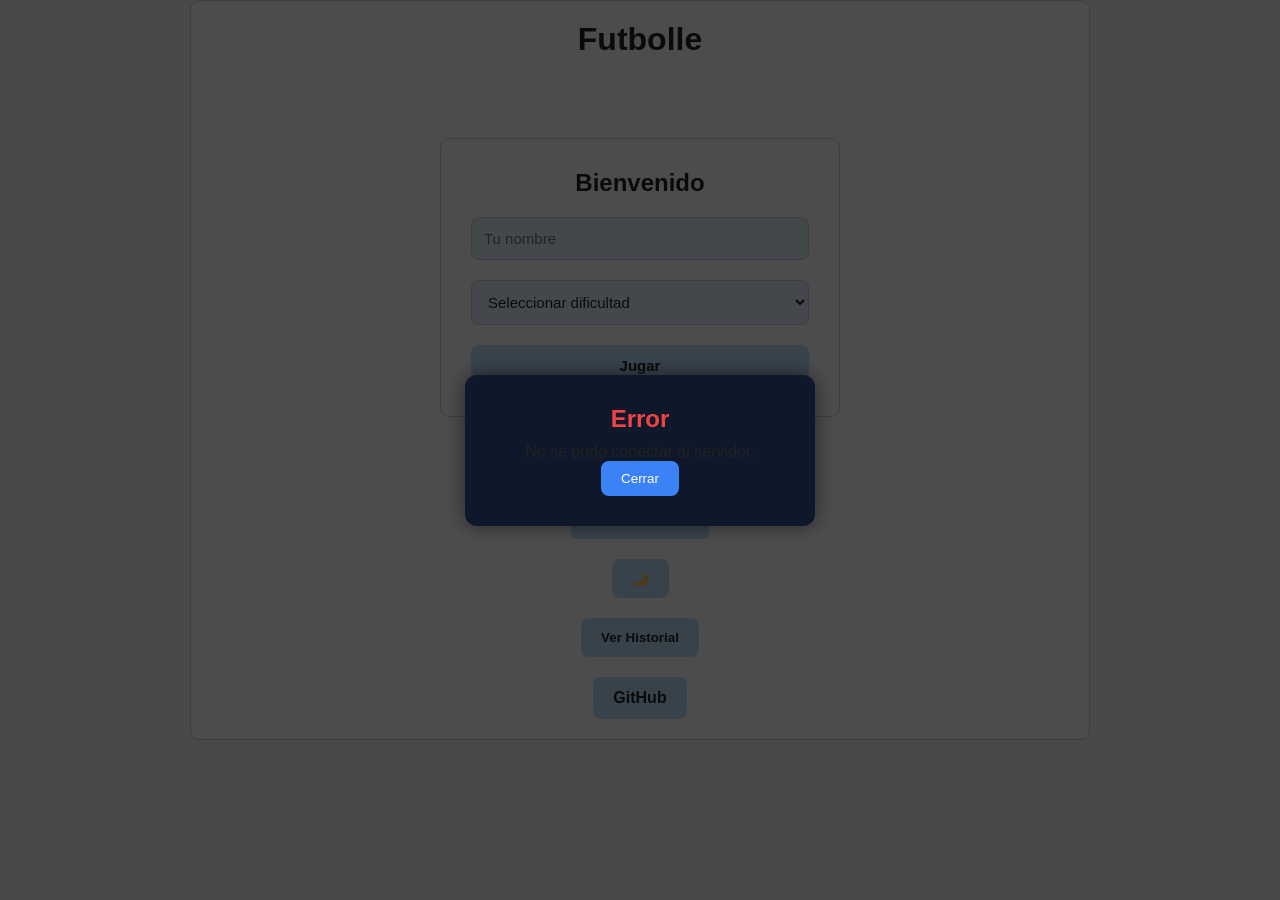
<file: index.html>
<!DOCTYPE html>
<html lang="en">
<head>
    <meta charset="UTF-8">
    <meta name="viewport" content="width=device-width, initial-scale=1.0">
    <title>Futbolle</title>

    <link rel="stylesheet" href="./css/styles.css">
</head>
<body>
    <main class="contenedor">

        <header class="encabezado">
            <h1>Futbolle</h1>
        </header>

        <div id="pantalla_inicio" class="pantalla_inicio contenedor">
            <h2>Bienvenido</h2>

            <input type="text" id="input_nombre" placeholder="Tu nombre">

            <select id="select_dificultad">
                <option value="">Seleccionar dificultad</option>
                <option value="facil" disabled>Fácil</option>
                <option value="media" disabled>Media</option>
                <option value="dificil">Difícil</option>
            </select>

            <button id="btn_iniciar_juego">Jugar</button>
        </div>

        <div id="pantalla_juego" class="pantalla_juego oculto">
            <section class="seccion_busqueda">
                <input type="text" id="input_busqueda" placeholder="Buscar jugador..." disabled>
                <ul id="lista_autocompletado" class="autocompletado"></ul>
            </section>

            <section class="nombre_repetido oculto" id="nombre_repetido">
                <p>Ese nombre ya fue usado</p>
            </section>

            <section class="info_juego">
                <p>Intentos restantes: <span id="intentos"></span></p>
                <p><span id="tiempo">Tiempo: 0s</span></p>
            </section>

            <section>
                <table id="tablero" class="tablero">

                </table>
            </section>

            <button id="boton_reiniciar" class="boton_reiniciar">Reiniciar</button>
        </div>

        
        <a href="contacto.html" class="boton_link">
        Ir a Contacto
        </a>

        <button id="boton_modo">🌙</button>

        <button id="boton_historial" class="boton_historial">Ver Historial</button>

        <a href="https://github.com/MauroGobernatori/futbolle" target="_blank" class="boton_link">
            GitHub
        </a>

    </main>

    <div id="modal_perdiste" class="modal_oculto">
        <div class="modal_contenido">
            <h2>¡Perdiste!</h2>
            
            <p class="texto_modal">El jugador secreto era:</p>

            <div id="jugador_secreto" class="datos_jugador">
                
            </div>

            <button id="btn_cerrar_modal_derrota">Cerrar</button>
        </div>
    </div>

    <div id="modal_victoria" class="modal_oculto">
        <div class="modal_contenido">
            <h2 class="titulo_victoria">¡Ganaste!</h2>
            
            <p class="texto_victoria">
            Descubriste el jugador correctamente
            </p>

            <div class="info_victoria">
            <p><strong>Tiempo:</strong> <span id="tiempo_final"></span></p>
            <p><strong>Intentos usados:</strong> <span id="intentos_usados"></span></p>
            </div>

            <button id="btn_cerrar_modal_victoria">Cerrar</button>
        </div>
    </div>

    <div id="modal_historial" class="modal_oculto">
        <div class="modal_contenido">
            <h2>Historial de partidas</h2>

            <div class="controles_historial">
            <button id="btn_ordenar_fecha" class="boton_modal_historial">Ordenar por fecha</button>
            <button id="btn_ordenar_intentos" class="boton_modal_historial">Ordenar por intentos</button>
            </div>

            <div id="lista_historial"></div>

            <button id="btn_cerrar_modal_historial" class="boton_modal_historial">Cerrar</button>
        </div>
    </div>

    <div id="modal_error" class="modal_oculto">
        <div class="modal_contenido">
            <h2>Error</h2>
            <p id="modal_error_mensaje"></p>
            <button id="btn_cerrar_modal_error">Cerrar</button>
        </div>
    </div>

    <script src="./js/index.js"></script>
</body>
</html>
</file>
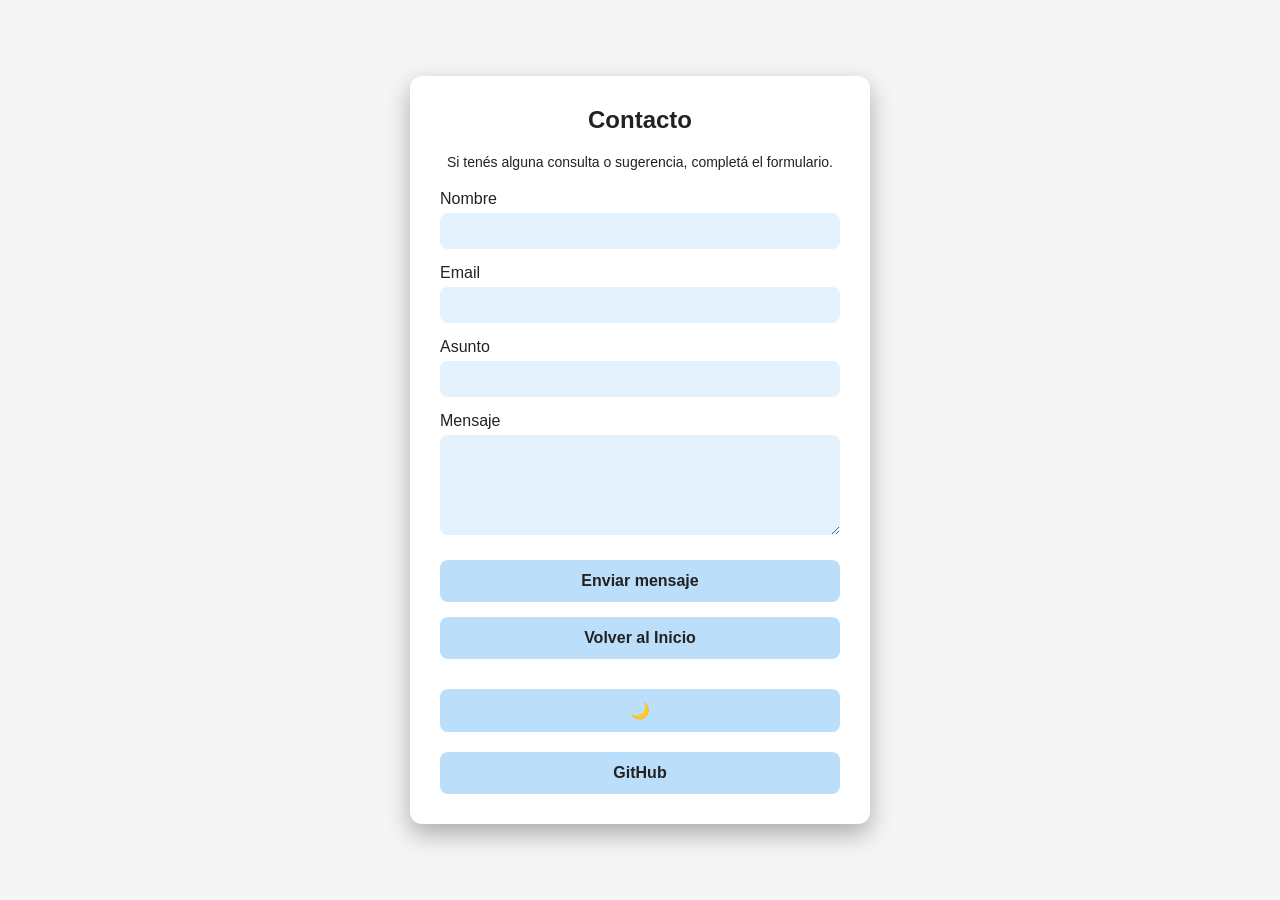
<file: contacto.html>
<!DOCTYPE html>
<html lang="es">
<head>
    <meta charset="UTF-8">
    <meta name="viewport" content="width=device-width, initial-scale=1.0">
    <title>Contacto</title>

    <link rel="stylesheet" href="./css/contacto.css">
</head>
<body>
    <main class="contenedor_contacto">
        <section class="card_contacto">

            <h1>Contacto</h1>
            <p class="descripcion">
                Si tenés alguna consulta o sugerencia, completá el formulario.
            </p>

            <form class="formulario_contacto" action="mailto:ejemplo@example.com" method="post" enctype="text/plain"
                id="form-contacto">
                <div class="grupo">
                    <label for="nombre">Nombre</label>
                    <input type="text" id="nombre" required>
                </div>

                <div class="grupo">
                    <label for="text">Email</label>
                    <input type="text" id="email" required>
                </div>

                <div class="grupo">
                    <label for="asunto">Asunto</label>
                    <input type="text" id="asunto" required>
                </div>

                <div class="grupo">
                    <label for="mensaje">Mensaje</label>
                    <textarea id="mensaje" rows="5" required></textarea>
                </div>

                <button type="submit" class="boton_enviar">
                    Enviar mensaje
                </button>
                <a href="index.html" class="boton_link">
                    Volver al Inicio
                </a>

            </form>

            <button id="boton_modo">🌙</button>

            <a href="https://github.com/MauroGobernatori/futbolle" target="_blank" class="boton_link">
                GitHub
            </a>

        </section>
    </main>

    <div id="modal" class="modal">
        <div class="modal_contenido">
            <p id="modal_mensaje"></p>
            <button id="cerrar_modal">Cerrar</button>
        </div>
    </div>

    <script src="./js/contacto.js"></script>
</body>
</html>
</file>
<file: css/styles.css>
:root {
  --color-fondo: #f5f5f5;
  --color-texto: #222;
  --color-card: #ffffff;
  --color-borde: #cccccc;
  
  --color-autocompletado: #e3f2fd;
  --color-autocompletado-hover: #bbdefb;
  --color-input: #e3f2fd;

  --color-boton: #bbdefb;
  --color-boton-hover: #e3f2fd;

  --color-correcto: #4caf50;
  --color-incorrecto: #e74c3c;
}

body.modo_oscuro {
  --color-fondo: #121212;
  --color-texto: #e0e0e0;
  --color-card: #0f172a;
  --color-borde: #333;
  
  --color-autocompletado: #1e293b;
  --color-autocompletado-hover: #334155;
  --color-input: #1e293b;

  --color-boton: #3b82f6;
  --color-boton-hover: #2563eb;

  --color-correcto: #2ecc71;
  --color-incorrecto: #e74c3c;
}

* {
  margin: 0;
  padding: 0;
  box-sizing: border-box;
}

body {
  background-color: var(--color-fondo);
  color: var(--color-texto);
  font-family: Arial, sans-serif;
}

.contenedor {
  display: flex;
  flex-direction: column;
  align-items: center;
  gap: 20px;

  width: 100%;
  max-width: 900px;
  margin: auto;

  background-color: var(--color-card);
  border: 1px solid var(--color-borde);
  border-radius: 10px;
  padding: 20px;
}

input, select {
  background-color: var(--color-input);
  color: var(--color-texto);
  border: 1px solid var(--color-borde);
}

button {
  border: none;
}

.encabezado {
  display: flex;
  flex-direction: column;
  align-items: center;
  gap: 5px;
}

.seccion_busqueda {
  width: 100%;
  display: flex;
  flex-direction: column;
  position: relative;
}

#input_busqueda {
  padding: 10px;
  border-radius: 8px;
  border: none;
  font-size: 16px;
}

.autocompletado {
  position: absolute;
  top: 45px;
  width: 100%;
  background: var(--color-autocompletado);
  border-radius: 8px;
  list-style: none;
}

.autocompletado li {
  padding: 10px;
  cursor: pointer;
}

.autocompletado li:hover {
  background-color: var(--color-autocompletado-hover);
}

.nombre_repetido {
  display: flex;
  justify-content: space-between;
  width: 100%;
}

.info_juego {
  display: flex;
  justify-content: space-between;
  width: 100%;
}

.tablero {
  display: flex;
  flex-direction: column;
  gap: 10px;
  width: 100%;
}

.fila {
  display: flex;
  justify-content: space-between;
  background-color: #1e293b;
  padding: 10px;
  border-radius: 8px;
  gap: 5px;
  border: 1px solid var(--color-borde);
}

.celda {
  flex: 1;
  text-align: center;
  border-radius: 5px;
  padding: 12px;
  display: flex;
  align-items: center;
  justify-content: center;
}

.correcto {
  background-color: var(--color-correcto);
}

.incorrecto {
  background-color: var(--color-incorrecto);
}

.boton_reiniciar {
  display: inline-block;
  text-align: center;
  text-decoration: none;

  padding: 12px 20px;
  border-radius: 8px;

  background-color: var(--color-boton);
  color: var(--color-texto);
  font-weight: bold;

  transition: 0.2s;
}

.boton_reiniciar:hover {
  background-color: var(--color-boton-hover);
  cursor: pointer;
}

.boton_link {
  display: inline-block;
  text-align: center;
  text-decoration: none;

  padding: 12px 20px;
  border-radius: 8px;

  background-color: var(--color-boton);
  color: var(--color-texto);
  font-weight: bold;

  transition: 0.2s;
}

.boton_link:hover {
  background-color: var(--color-boton-hover);
  cursor: pointer;
}

#boton_modo{
  display: inline-block;
  text-align: center;
  text-decoration: none;

  padding: 12px 20px;
  border-radius: 8px;

  background-color: var(--color-boton);
  color: var(--color-texto);
  font-weight: bold;

  transition: 0.2s;
}

#boton_modo:hover {
  background-color: var(--color-boton-hover);
  cursor: pointer;
}

.boton_historial{
  display: inline-block;
  text-align: center;
  text-decoration: none;

  padding: 12px 20px;
  border-radius: 8px;

  background-color: var(--color-boton);
  color: var(--color-texto);
  font-weight: bold;

  transition: 0.2s;
}

.boton_historial:hover{
  background-color: var(--color-boton-hover);
  cursor: pointer;
}

.boton_modal_historial{
  display: inline-block;
  text-align: center;
  text-decoration: none;

  padding: 4px 8px;
  border-radius: 6px;

  background-color: var(--color-boton);
  color: var(--color-texto);

  transition: 0.2s;
}

.boton_modal_historial:hover{
  background-color: var(--color-boton-hover);
  cursor: pointer;
}

.flecha {
    font-size: 14px;
    margin-left: 5px;
}

.flecha.arriba {
    color: #a8ffb0;
}

.flecha.abajo {
    color: #ffd1d1;
}

#modal_perdiste.modal_oculto, #modal_victoria.modal_oculto, #modal_historial.modal_oculto, #modal_error.modal_oculto{
  display: none;
}

#modal_perdiste, #modal_victoria, #modal_historial, #modal_error {
    position: fixed;
    top: 0;
    left: 0;
    width: 100%;
    height: 100%;

    background: rgba(0, 0, 0, 0.7);

    display: flex;
    justify-content: center;
    align-items: center;

    z-index: 999;
}

.modal_contenido {
    background: #0f172a;
    padding: 30px;
    border-radius: 12px;
    text-align: center;
    width: 350px;

    box-shadow: 0 0 20px rgba(0,0,0,0.5);
}

.modal_contenido h2 {
    color: #ef4444;
    margin-bottom: 10px;
}

.texto_modal {
    color: #cbd5f5;
    margin-bottom: 15px;
}

.datos_jugador {
    background: #1e293b;
    padding: 15px;
    border-radius: 8px;
    margin-bottom: 20px;
    color: white;
    font-size: 14px;
}

#btn_cerrar_modal_derrota, #btn_cerrar_modal_victoria, #btn_cerrar_modal_error {
    background: #3b82f6;
    border: none;
    padding: 10px 20px;
    border-radius: 8px;
    color: white;
    cursor: pointer;
}

#btn_cerrar_modal_derrota:hover, #btn_cerrar_modal_victoria:hover, #btn_cerrar_modal_error:hover {
    background: #2563eb;
}

.titulo_victoria {
  color: #22c55e; /* verde */
  margin-bottom: 10px;
}

.texto_victoria {
  margin-bottom: 15px;
}

.info_victoria {
  margin: 15px 0;
  font-size: 16px;
}

.info_victoria span {
  font-weight: bold;
  color: #60a5fa;
}

#lista_historial {
  max-height: 300px;
  overflow-y: auto;
  margin-top: 10px;
}

.item_historial {
  border-bottom: 1px solid var(--color-borde);
  color: white;
  padding: 8px;
  display: flex;
  flex-direction: column;
  gap: 4px;
}

.pantalla_juego {
  width: 100%;
}

.pantalla_inicio {
  display: flex;
  flex-direction: column;
  align-items: center;
  gap: 20px;

  width: 100%;
  max-width: 400px;
  margin: 60px auto;

  background-color: var(--color-card);
  border: 1px solid var(--color-borde);
  border-radius: 10px;
  padding: 30px;
}

.pantalla_inicio input,
.pantalla_inicio select {
  width: 100%;
  padding: 12px;

  border-radius: 8px;
  border: 1px solid var(--color-borde);

  background-color: var(--color-input);
  color: var(--color-texto);

  font-size: 15px;
}

.pantalla_inicio input:focus,
.pantalla_inicio select:focus {
  outline: none;
  border-color: var(--color-acento);
  box-shadow: 0 0 5px var(--color-acento);
}

.pantalla_inicio button {
  width: 100%;
  padding: 12px;

  border-radius: 8px;
  border: none;

  background-color: var(--color-boton);
  color: var(--color-texto);

  font-weight: bold;
  font-size: 15px;

  cursor: pointer;
  transition: 0.2s;
}

.pantalla_inicio button:hover {
  background-color: var(--color-boton-hover);
}

.oculto{
  display: none;
}
</file>
<file: css/contacto.css>
:root {
  --color-fondo: #f5f5f5;
  --color-texto: #222;
  --color-card: #ffffff;
  --color-borde: #cccccc;
  
  --color-autocompletado: #e3f2fd;
  --color-autocompletado-hover: #bbdefb;

  --color-input: #e3f2fd;

  --color-boton: #bbdefb;
  --color-boton-hover: #e3f2fd;
  --color-volver: #64748b;
  --color-volver-hover: #475569;
}

body.modo_oscuro {
  --color-fondo: #121212;
  --color-texto: #e0e0e0;
  --color-card: #0f172a;
  --color-borde: #333;
  
  --color-autocompletado: #1e293b;
  --color-autocompletado-hover: #334155;

  --color-input: #f5f5f5;

  --color-boton: #3b82f6;
  --color-boton-hover: #2563eb;
  --color-volver: #64748b;
  --color-volver-hover: #475569;
}

* {
  margin: 0;
  padding: 0;
  box-sizing: border-box;
}

body {
  font-family: Arial, sans-serif;
  background: var(--color-fondo);
  height: 100vh;
  display: flex;
  justify-content: center;
  align-items: center;
  color: var(--color-texto);
}

.contenedor_contacto {
  width: 100%;
  max-width: 500px;
  padding: 20px;
}

.card_contacto {
  background-color: var(--color-card);
  padding: 30px;
  border-radius: 12px;

  display: flex;
  flex-direction: column;
  gap: 20px;

  box-shadow: 0 10px 25px rgba(0, 0, 0, 0.3);
}

.card_contacto h1 {
  text-align: center;
}

.descripcion {
  text-align: center;
  font-size: 14px;
}

.formulario_contacto {
  display: flex;
  flex-direction: column;
  gap: 15px;
}

.grupo {
  display: flex;
  flex-direction: column;
  gap: 5px;
}

input, textarea {
  padding: 10px;
  border-radius: 8px;
  border: none;
  font-size: 14px;
  background-color: var(--color-input);
}

input:focus, textarea:focus {
  outline: 2px solid #3b82f6;
}

.boton_enviar {
  margin-top: 10px;
  padding: 12px;
  border: none;
  border-radius: 8px;
  background-color: var(--color-boton);
  color: var(--color-texto);
  font-size: 16px;
  cursor: pointer;
  transition: 0.2s;
  font-weight: bold;
}

.boton_enviar:hover {
  background-color: var(--color-boton-hover);
}

.boton_link {
  display: inline-block;
  text-align: center;
  text-decoration: none;

  padding: 12px 20px;
  border-radius: 8px;

  background-color: var(--color-volver);
  color: var(--color-texto);
  font-weight: bold;

  transition: 0.2s;
}

.boton_link:hover {
  background-color: var(--color-volver-hover);
}

#boton_modo {
  margin-top: 10px;
  padding: 12px;
  border: none;
  border-radius: 8px;
  background-color: var(--color-boton);
  color: var(--color-texto);
  font-size: 16px;
  cursor: pointer;
  transition: 0.2s;
  font-weight: bold;
}

#boton_modo:hover {
  background-color: var(--color-boton-hover);
}

.modal {
  display: none;
  position: fixed;
  top: 0;
  left: 0;
  width: 100%;
  height: 100%;
  background-color: rgba(0,0,0,0.6);

  justify-content: center;
  align-items: center;
}

.modal_contenido {
  background: white;
  color: black;
  padding: 20px;
  border-radius: 10px;
  text-align: center;
  min-width: 250px;
}

.modal button {
  margin-top: 15px;
  padding: 8px 15px;
  border: none;
  background-color: #3b82f6;
  color: white;
  border-radius: 6px;
  cursor: pointer;
}

.boton_link {
  display: inline-block;
  text-align: center;
  text-decoration: none;

  padding: 12px 20px;
  border-radius: 8px;

  background-color: var(--color-boton);
  color: var(--color-texto);
  font-weight: bold;

  transition: 0.2s;
}

.boton_link:hover {
  background-color: var(--color-boton-hover);
}
</file>
